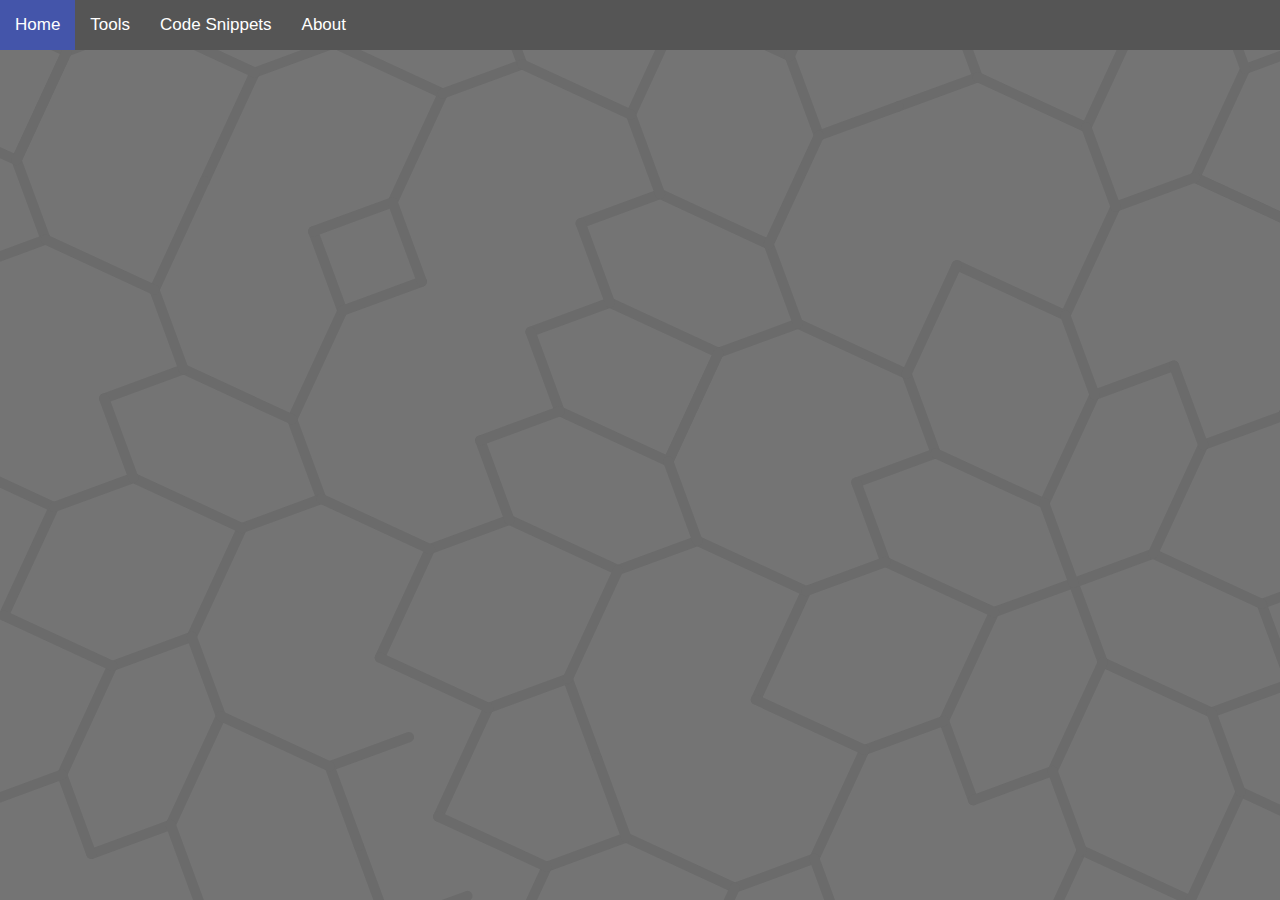
<file: index.html>
<!DOCTYPE html>
<html>
  <head>
    <link rel="stylesheet" href="./css/default.css">
    <link rel="stylesheet" href="./css/home.css">
  </head>
  <body>
    <header class="topnav">
	    <a class="active" href="./index.html">Home</a>
 	    <a href="./tools.html">Tools</a>
  	  <a href="./code_snippets.html">Code Snippets</a>
  	  <a href="./about.html">About</a>
    </header>

  </body>
</html>
</file>
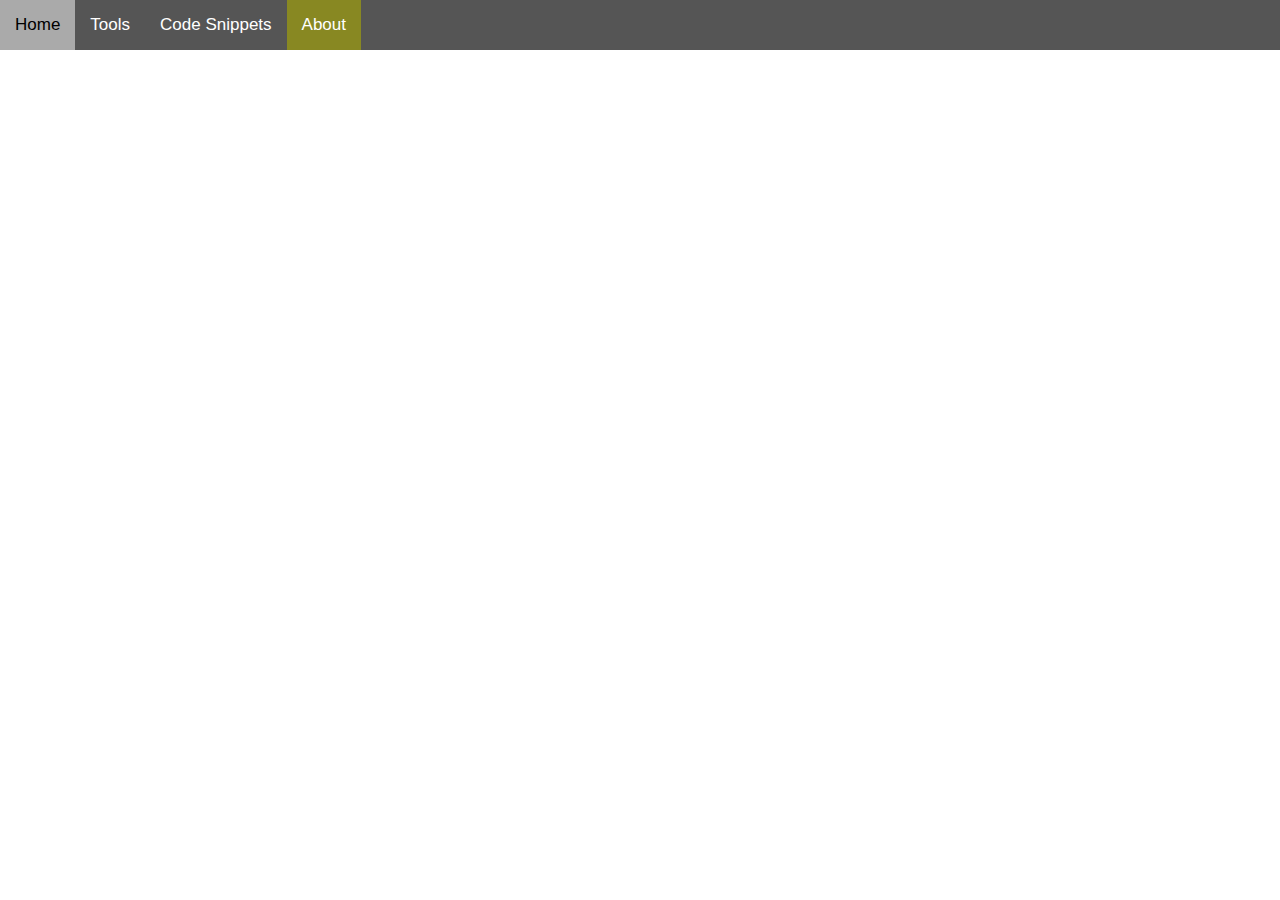
<file: about.html>
<!DOCTYPE html>
<html>
  <head>
    <link rel="stylesheet" href="./css/default.css">
    <link rel="stylesheet" href="./css/about.css">
  </head>
  <body>
    <header class="topnav">
	    <a href="./index.html">Home</a>
      <a href="./tools.html">Tools</a>
      <a href="./code_snippets.html">Code Snippets</a>
      <a class="active" href="./about.html">About</a>
	  </header>
  </body>
</html>
</file>
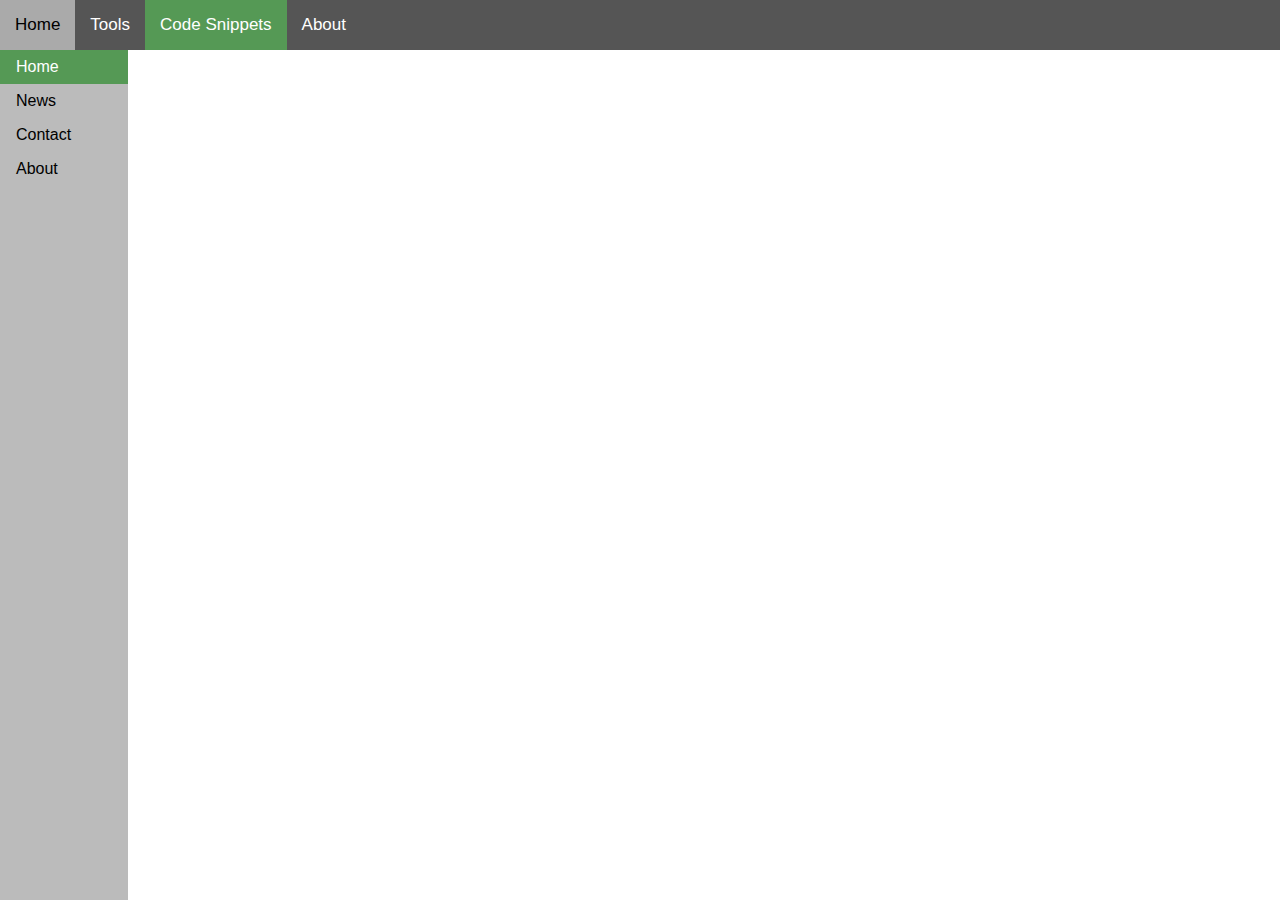
<file: code_snippets.html>
<!DOCTYPE html>
<html>
  <head>
    <link rel="stylesheet" href="./css/default.css">
    <link rel="stylesheet" href="./css/code_snippets.css">
  </head>
  <body>
    <header class="topnav">
	    <a href="./index.html">Home</a>
      <a href="./tools.html">Tools</a>
      <a class="active" href="./code_snippets.html">Code Snippets</a>
      <a href="./about.html">About</a>
	  </header>
    <div class="sidenav">
      <ul>
        <li><a class="active" href="#home">Home</a></li>
        <li><a href="#news">News</a></li>
        <li><a href="#contact">Contact</a></li>
        <li><a href="#about">About</a></li>
      </ul>      
    </div>
  </body>
</html>
</file>
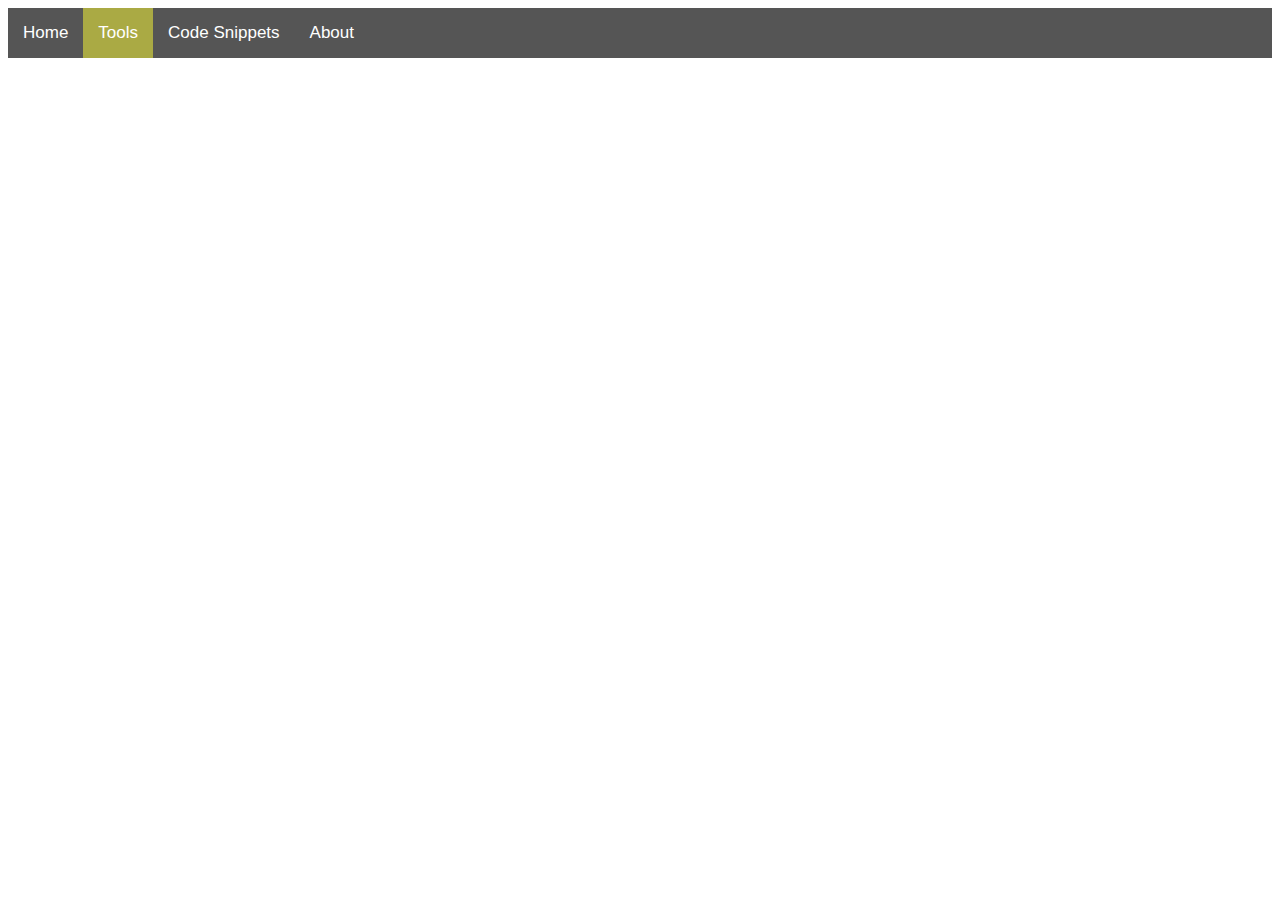
<file: news.html>
<!DOCTYPE html>
<html>
<head>
<style>
.topnav {
  overflow: hidden;
  font-family: Arial, Helvetica, sans-serif;
  background-color: #555;
}

.topnav a {
  float: left;
  color: #fff;
  text-align: center;
  padding: 15px 15px;
  text-decoration: none;
  font-size: 17px;
}

.topnav a:hover {
  background-color: #aaa;
  color: black;
}

.topnav a.active {
  background-color: #aa4;
  color: white;
}
    </style>
  </head>
  <body>
    <header class="topnav">
	    <a href="/index.html">Home</a>
 	    <a class="active" href="/news">Tools</a>
  	  <a href="/contact">Code Snippets</a>
  	  <a href="/about">About</a>
    </header>

  </body>
</html>
</file>
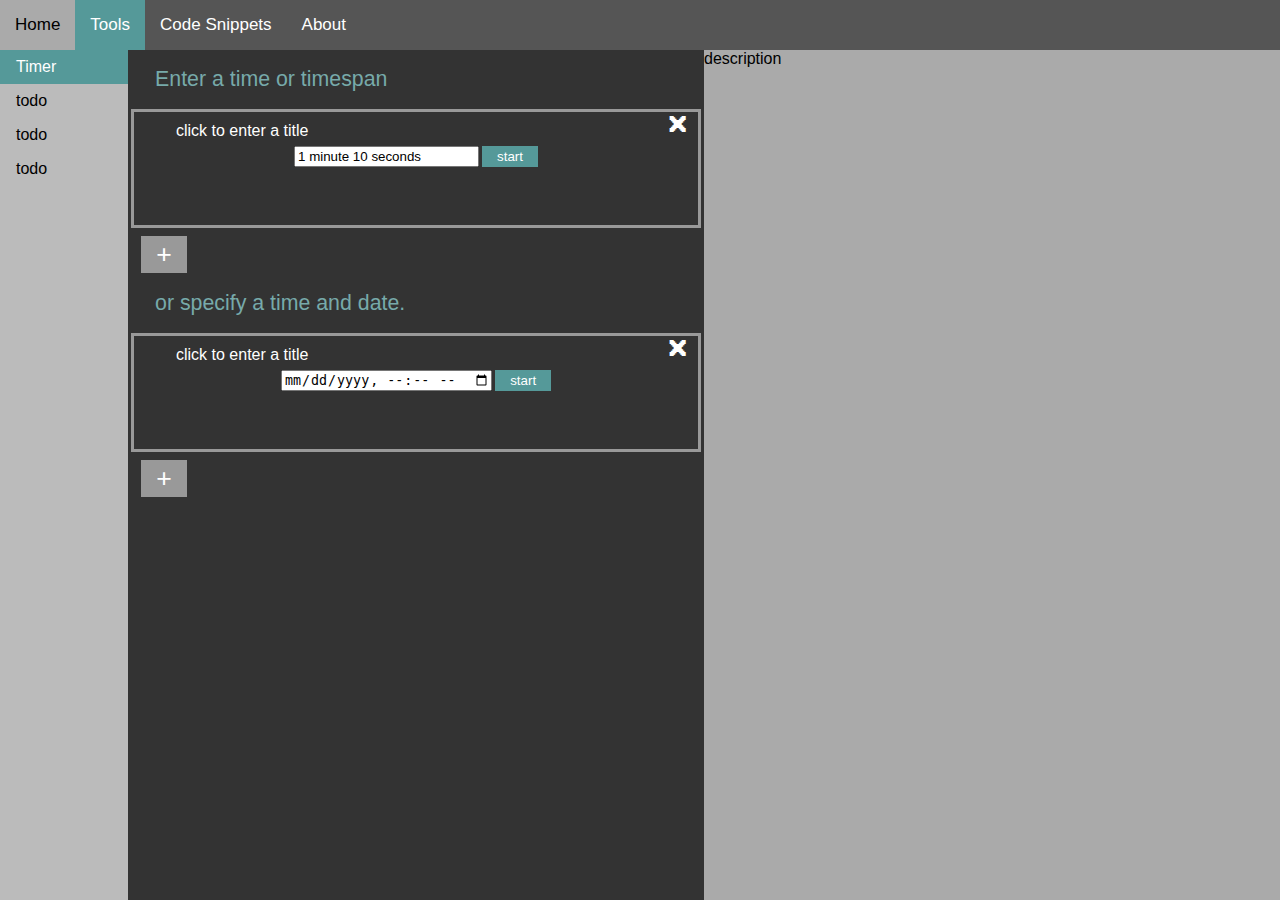
<file: tools.html>
<!DOCTYPE html>
<html>
  <head>
    <link rel="stylesheet" href="./css/default.css">
    <link rel="stylesheet" href="./css/tools.css">
  </head>
  <body>

    <header class="topnav">
	    <a href="./index.html">Home</a>
      <a class="active" href="./tools.html">Tools</a>
      <a href="./code_snippets.html">Code Snippets</a>
      <a href="./about.html">About</a>
	  </header>

    <div class="sidenav">
      <ul>
        <li><a class="active" href="#timer">Timer</a></li>
        <li><a href="#todo">todo</a></li>
        <li><a href="#todo">todo</a></li>
        <li><a href="#todo">todo</a></li>
      </ul>
    </div>

    <div class="main">

      <div class="split left"> 
        <!-- TODO adjustable names for timers -->

        <h4>Enter a time or timespan</h4>

        <!-- a timer is entered here via js -->

        <div align="left" id="addButton1"><button class="addButton" onclick="addButton(1)">+</button></div>


        <h4>or specify a time and date.</h4>

        <!-- a timer is entered here via js -->
        
        <div align="left" id="addButton2"><button class="addButton" onclick="addButton(2)">+</button></div>


    </div>

    <div class="split right">
      <p>description</p>
    </div>

    <script type="text/javascript" src="./js/tools.js"></script>

    


  </body>
</html>
</file>
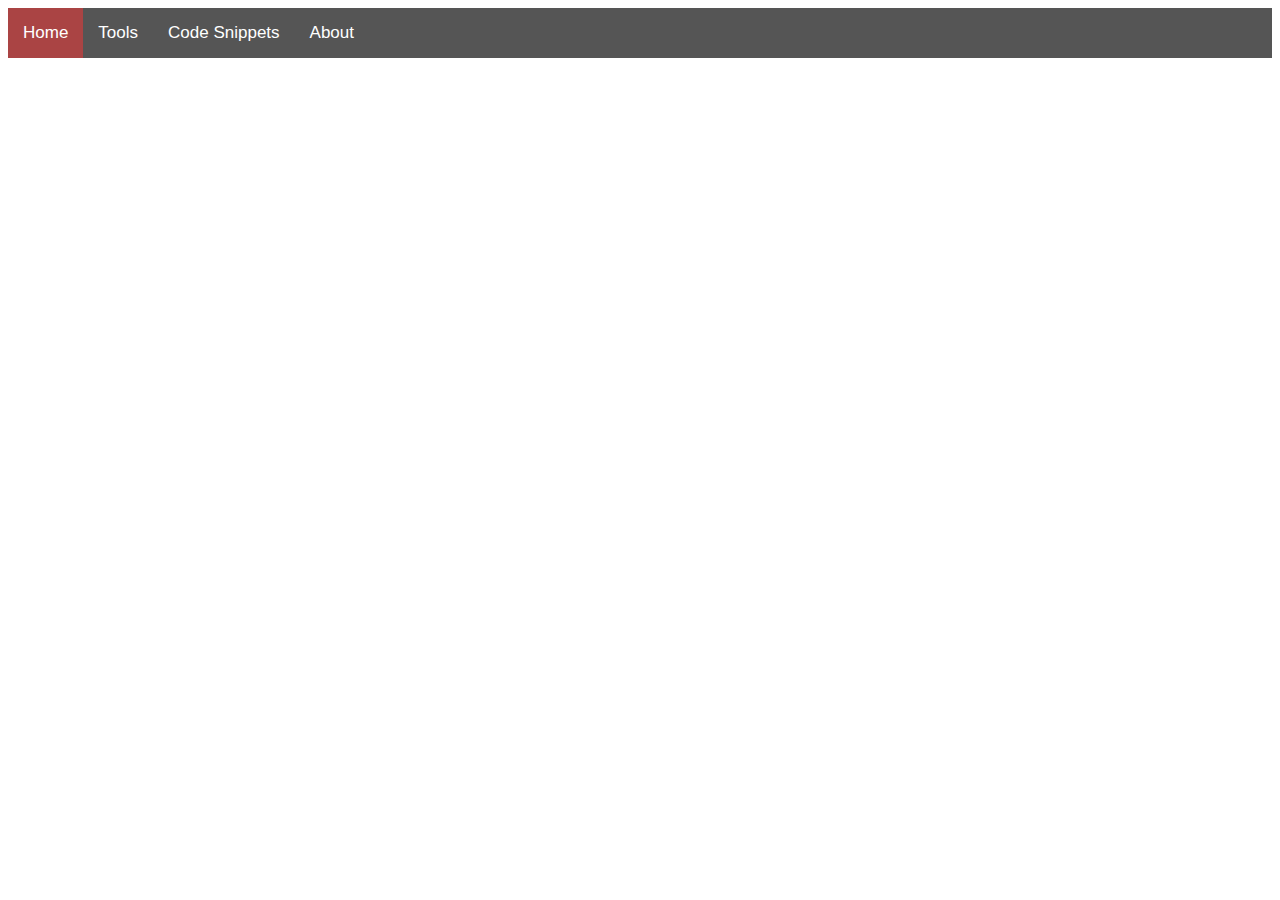
<file: html/home.html>
<!DOCTYPE html>
<html>
<head>
<style>
.topnav {
  overflow: hidden;
  font-family: Arial, Helvetica, sans-serif;
  background-color: #555;
}

.topnav a {
  float: left;
  color: #fff;
  text-align: center;
  padding: 15px 15px;
  text-decoration: none;
  font-size: 17px;
}

.topnav a:hover {
  background-color: #aaa;
  color: black;
}

.topnav a.active {
  background-color: #a44;
  color: white;
}
    </style>
  </head>
  <body>
    <header class="topnav">
	    <a class="active" href="./html/index.html">Home</a>
 	    <a href="./html/tools.html">Tools</a>
  	  <a href="./html/code_snippets.html">Code Snippets</a>
  	  <a href="./html/about.html">About</a>
    </header>

  </body>
</html>
</file>
<file: css/default.css>
body {
    font-family: Arial, Helvetica, sans-serif;
    margin: 0;
    size: auto;
  }

  .main {
    margin-left: 15%;
  }
  
  .topnav {
    overflow: hidden;
    background-color: #555;
  }
  
  .topnav a {
    float: left;
    color: #fff;
    text-align: center;
    padding: 15px 15px;
    text-decoration: none;
    font-size: 17px;
  }
  
  .topnav a:hover {
    background-color: #aaa;
    color: black;
  }
  
  .topnav a.active {
    background-color: #f0f;
    color: white;
  }
  
  .sidenav ul {
    list-style-type: none;
    margin: 0;
    padding: 0;
    width: 10%;
    background-color: #bbb;
    position: fixed;
    height: 100%;
    overflow: auto;
    float: left;
  }
  
  .sidenav li a {
    display: block;
    color: #000;
    padding: 8px 16px;
    text-decoration: none;
  }
  
  .sidenav li a.active {
    background-color: #f0f;
    color: white;
  }
  
  .sidenav li a:hover:not(.active) {
    background-color: #555;
    color: white;
  }

  .split {
    height:100%;
    position: fixed;
    z-index: 1;
    top: 0;
    overflow-x: hidden;
    margin-top: 50px;
    margin-left: 10%;
  }

  .left {
    left: 0;
    width: 42.5%;
    background-color: #333;
    text-align: center;
    color:#7aa;
  }

  .right {
    right: 0;
    width: 42.5%;
    background-color: #aaa;
    color: #000;
  }

  h4 {
    font-size: 16pt;
    font-weight: normal;
    margin: .8em;
  }
</file>
<file: css/home.css>
.topnav a.active {
    background-color: #45a;
    color: white;
  }
  
  .sidenav li a.active {
    background-color: #45a;
    color: white;
  }

  body {
    background-image: url("./iceEdit.svg");
    background-color: #cccccc;
  }
</file>
<file: css/about.css>
.topnav a.active {
    background-color: #882;
    color: white;
  }
  
  .sidenav li a.active {
    background-color: #882;
    color: white;
  }
</file>
<file: css/code_snippets.css>
.topnav a.active {
  background-color: #595;
  color: white;
}

.sidenav li a.active {
  background-color: #595;
  color: white;
}
</file>
<file: css/tools.css>
.topnav a.active {
    background-color: #599;
    color: white;
  }
  
  .sidenav li a.active {
    background-color: #599;
    color: white;
  }

  .textInput, .pickerInput {
    border-style: solid;
    border-color: #999;
    margin: 3px;
    padding: 10px;
  }

  .timerContainer {
    position: relative;
  }

  .title {
    height: 1em;
    font-size: 12pt;
    color: #fff;
    font-weight: 500;
    margin-bottom: 8px; 
    width: 50ch;
    white-space: pre-wrap;
    overflow: hidden;
    text-overflow: ellipsis;
    text-align: left;
    margin-left: 2em;
  }

  
  
  .progressBar {
    background-color: #599;
    width: 0%;
    padding-top: 30px;
    margin: 3px;
    margin-top: 15px;
  }

  .flashing {
    animation-name: flashRed;
    animation-duration: 1s;
    animation-iteration-count: infinite;
  }

  @keyframes flashRed {
    0%   {background-color: #599;}
    50% {background-color: #b44;}
    100% {background-color: #599;}
  }

  p {
    margin: 0px;
  }

  h4 {
    padding-left: 10px;
    text-align: left;
  }
  
  button {
    background-color: #599;
    border: none;
    color: white;
    margin-left: 3px;
    padding: 3px 15px; 
  }

  .addButton {
    font-size: 20pt;
    background-color: #999;
    margin-left: .5em;
    margin-top: .2em;
  }

  .removeButton {
    font-size: 16pt;
    background-color: rgba(0,0,0,0);
    float:right;
    outline: none;
    margin-right: -15px;
    margin-top: -105px;

  }

  .resetButton {
    float: right;
    margin-right: 50px;
  }

  .left {
    width: 45%;
  }

  .right {

    width: 45%;
  }
</file>
